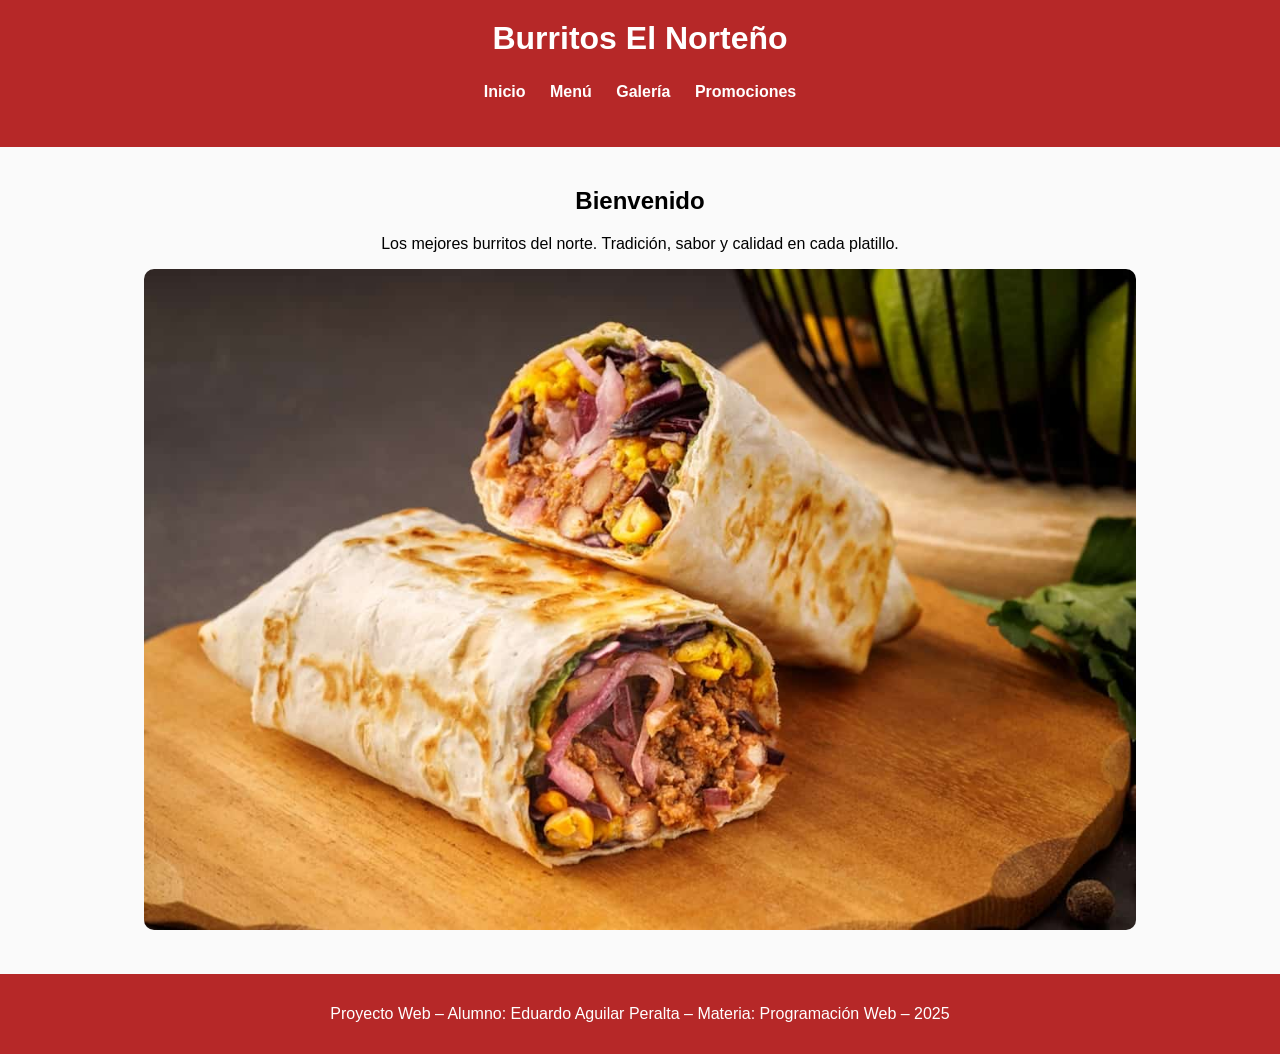
<file: EduardoAguilarPeralta/Proyecto/index.html>
<!DOCTYPE html>
<html lang="es">
<head>
    <meta charset="UTF-8">
    <meta name="viewport" content="width=device-width, initial-scale=1.0">
    <title>Restaurante Burritos El Norteño</title>
    <link rel="stylesheet" href="estilos.css">
</head>

<body>

    <!-- ENCABEZADO Y MENÚ DE NAVEGACIÓN -->
    <header>
        <h1>Burritos El Norteño</h1>
        <nav>
            <ul>
                <li><a href="index.html">Inicio</a></li>
                <li><a href="menú.html">Menú</a></li>
                <li><a href="galeria.html">Galería</a></li>
                <li><a href="promociones.html">Promociones</a></li>
            </ul>
        </nav>
    </header>

    <!-- SECCIÓN DE BIENVENIDA -->
    <main>
        <section class="inicio">
            <h2>Bienvenido</h2>
            <p>Los mejores burritos del norte. Tradición, sabor y calidad en cada platillo.</p>
            <img src="Galeria/BurritoCarneAsada.jpg" alt="Burritos tradicionales" class="img-principal">
        </section>
    </main>

    <!-- PIE DE PÁGINA -->
    <footer>
        <p>Proyecto Web – Alumno: Eduardo Aguilar Peralta – Materia: Programación Web – 2025</p>
    </footer>

</body>
</html>
</file>
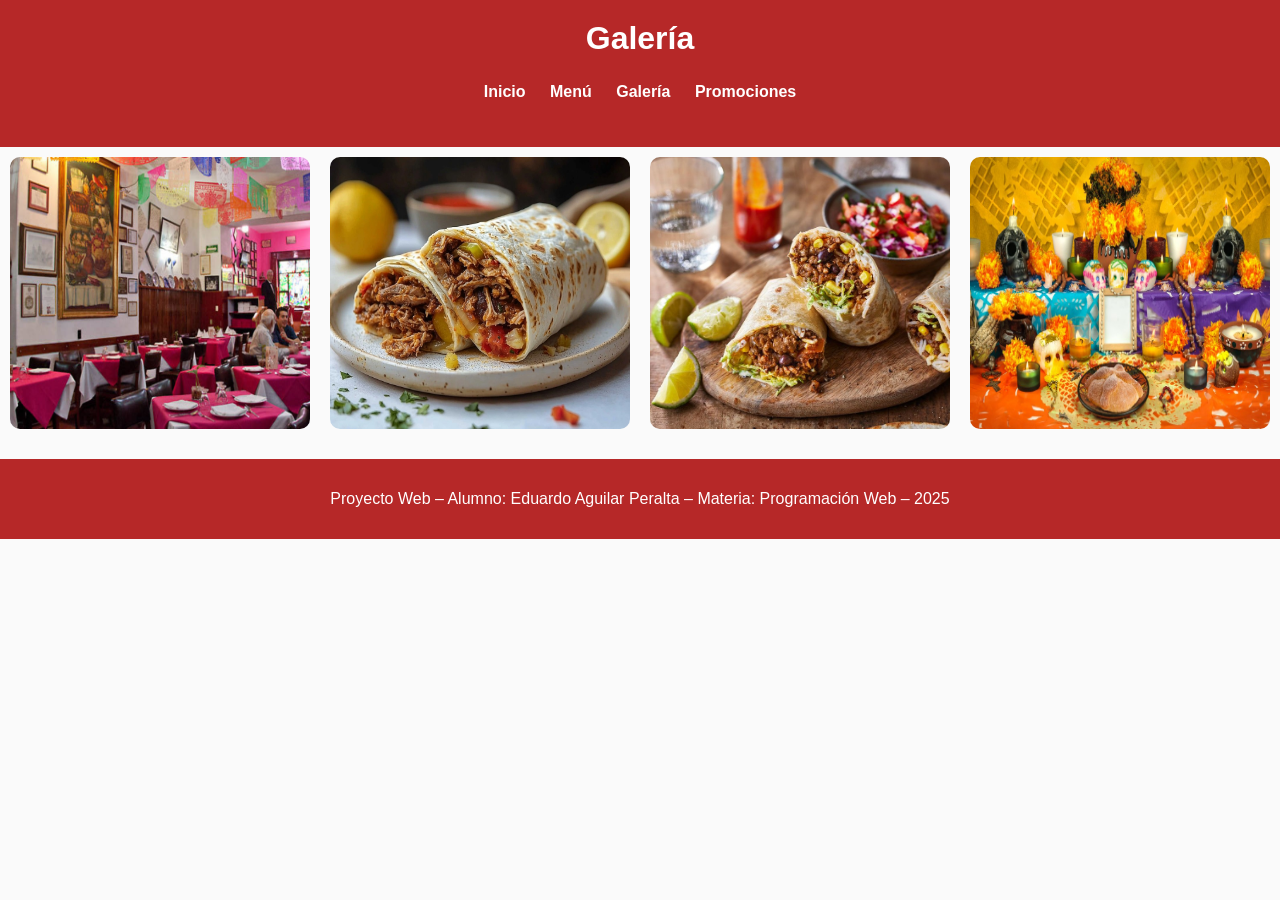
<file: EduardoAguilarPeralta/Proyecto/galeria.html>
<!DOCTYPE html>
<html lang="es">
<head>
    <meta charset="UTF-8">
    <meta name="viewport" content="width=device-width, initial-scale=1.0">
    <title>Galería</title>
    <link rel="stylesheet" href="estilos.css">
</head>

<body>

    <!-- ENCABEZADO -->
    <header>
        <h1>Galería</h1>
        <nav>
            <ul>
                <li><a href="index.html">Inicio</a></li>
                <li><a href="menú.html">Menú</a></li>
                <li><a href="galeria.html">Galería</a></li>
                <li><a href="promociones.html">Promociones</a></li>
            </ul>
        </nav>
    </header>

    <!-- FOTOS -->
    <main class="galeria">
        <img src="Galeria/local1.jpg" alt="Foto del restaurante">
        <img src="Galeria/comida1.jpg" alt="Comida 1">
        <img src="Galeria/comida2.jpeg" alt="Comida 2">
        <img src="Galeria/evento1.jpg" alt="Evento">
    </main>

    <!-- PIE DE PÁGINA -->
    <footer>
        <p>Proyecto Web – Alumno: Eduardo Aguilar Peralta – Materia: Programación Web – 2025</p>
    </footer>

</body>
</html>
</file>
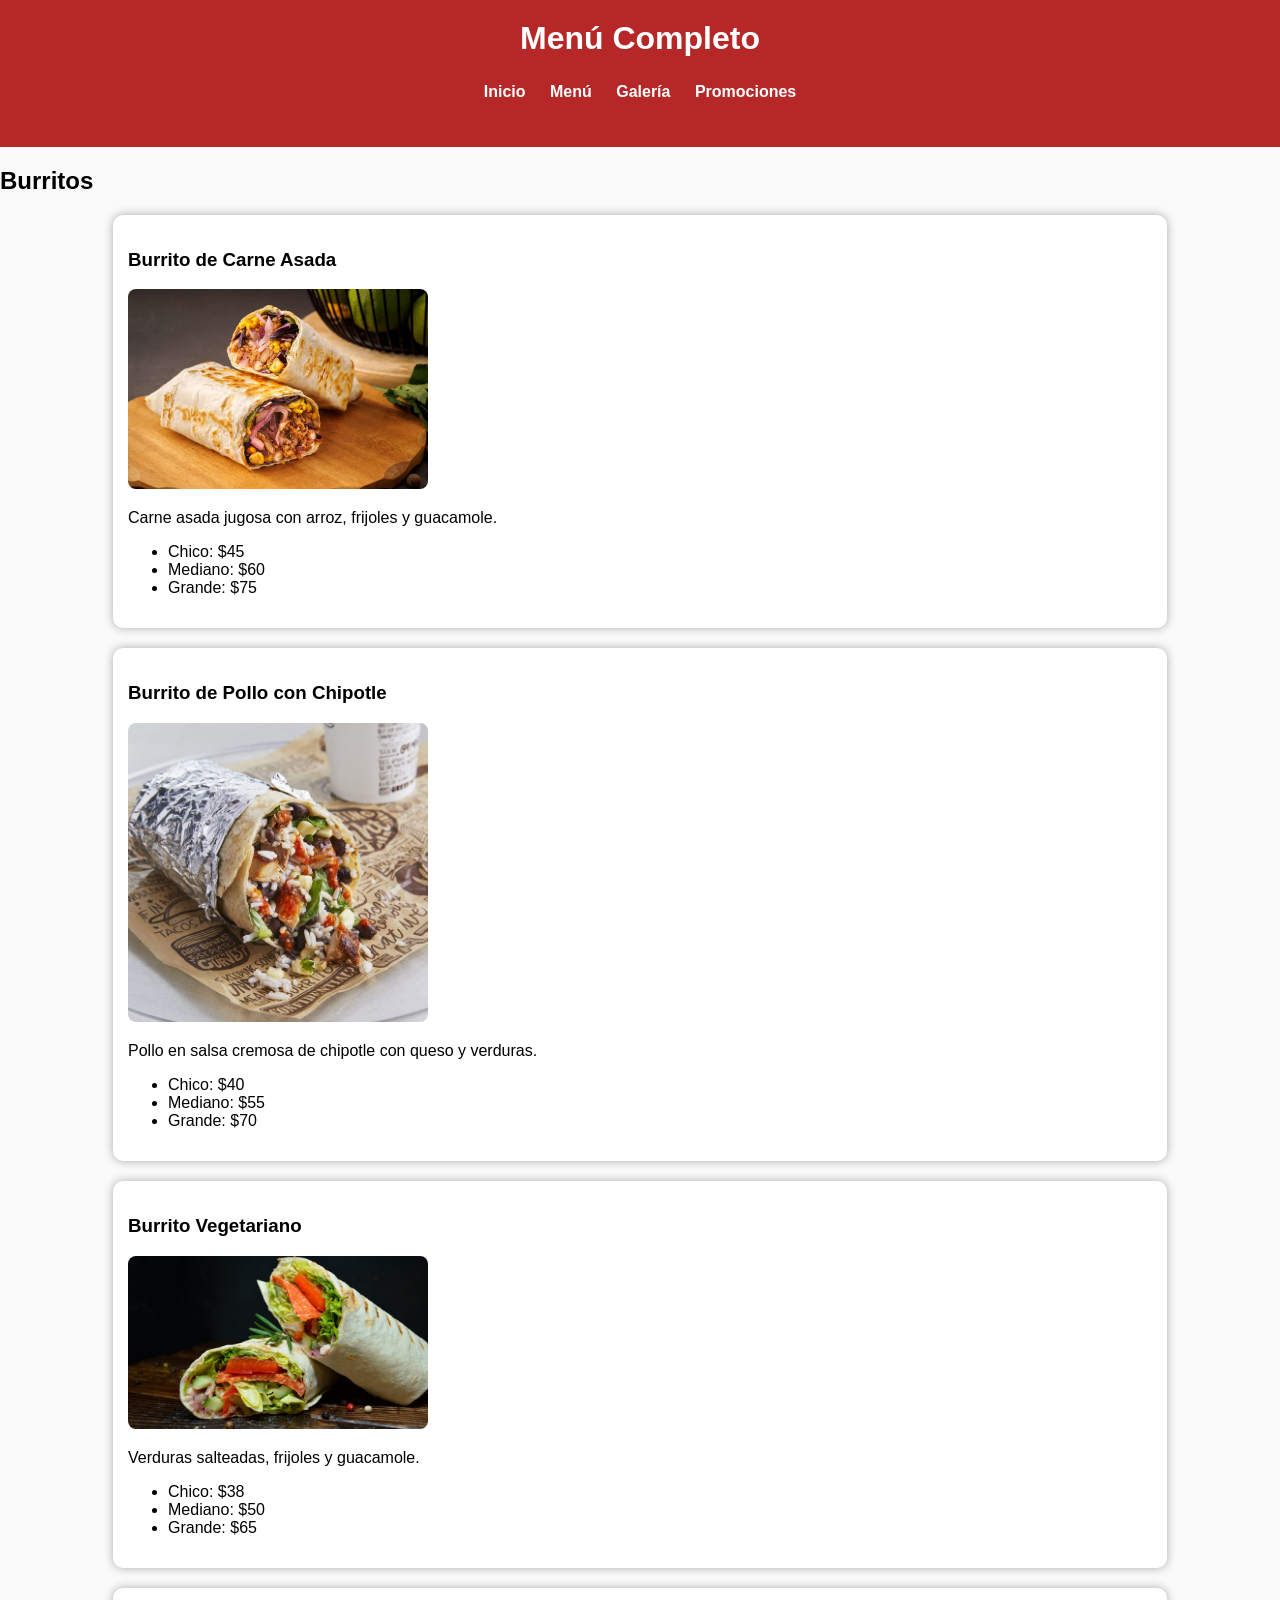
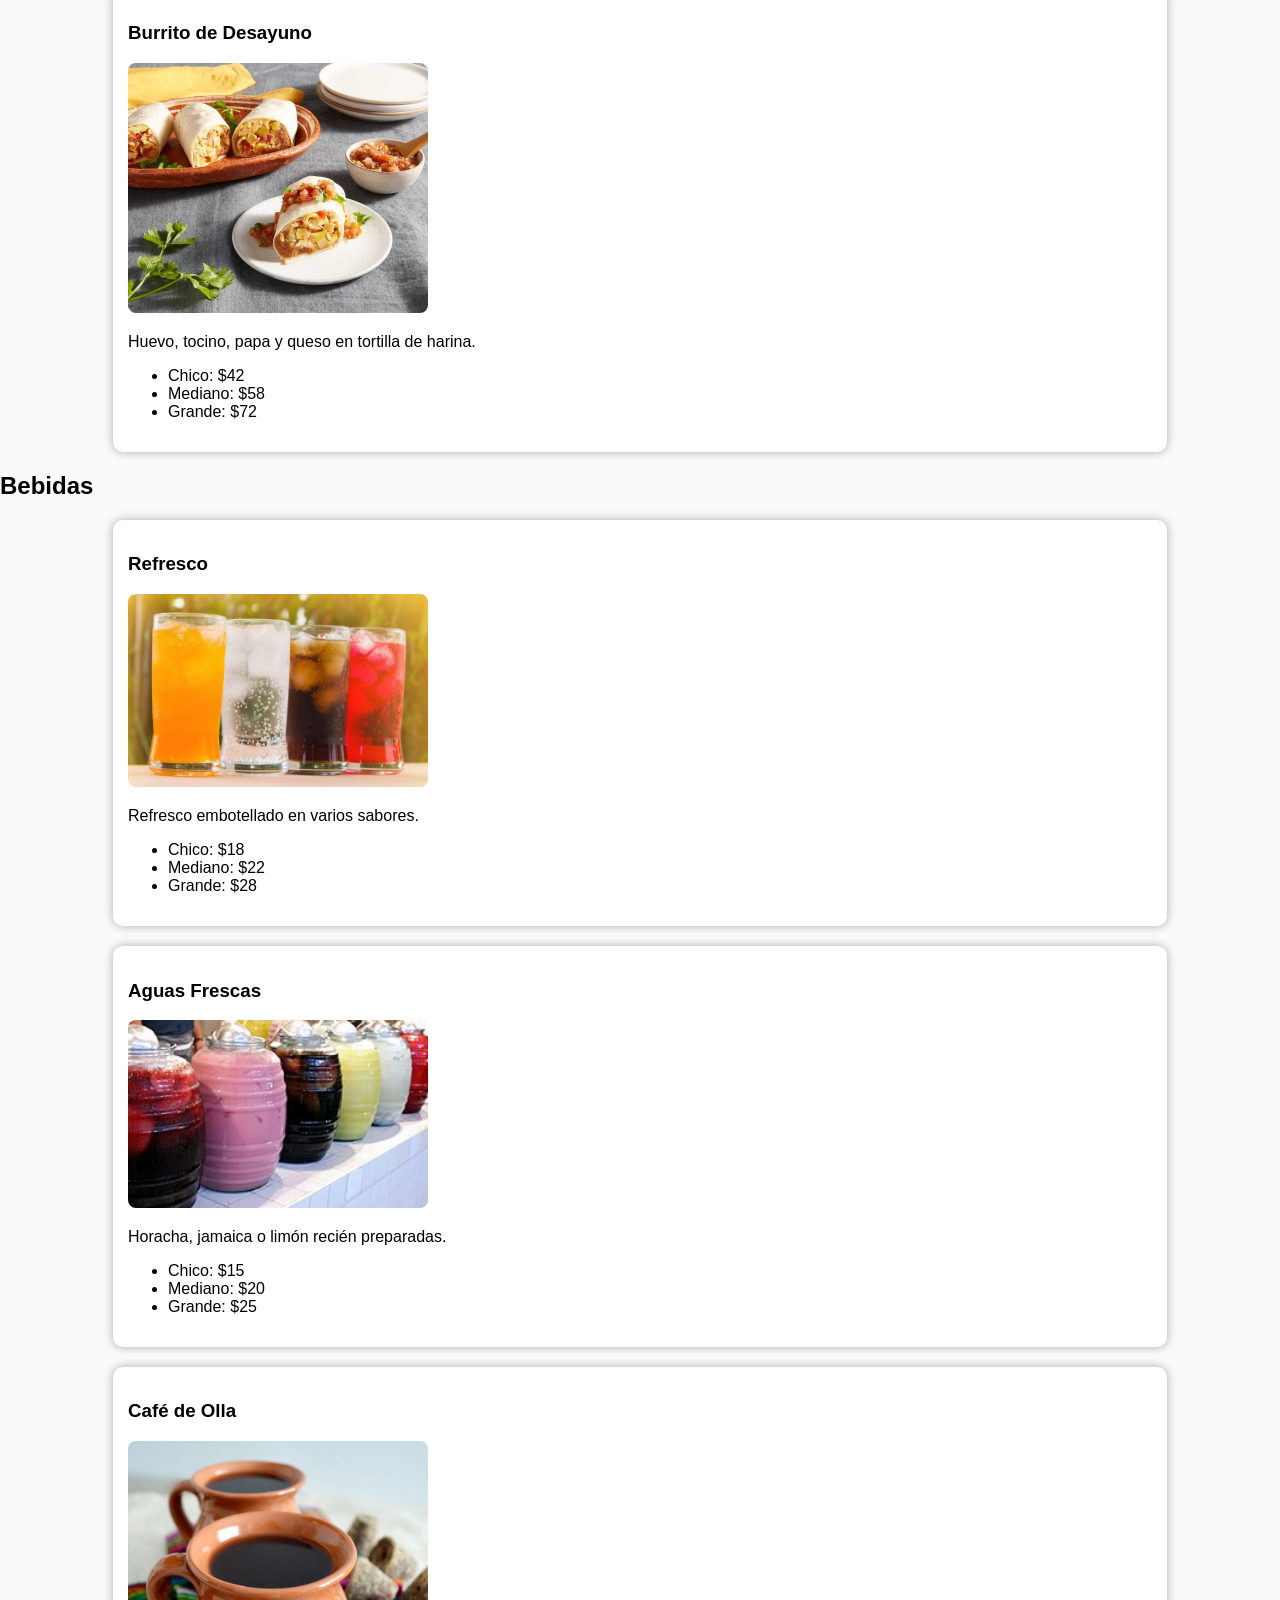
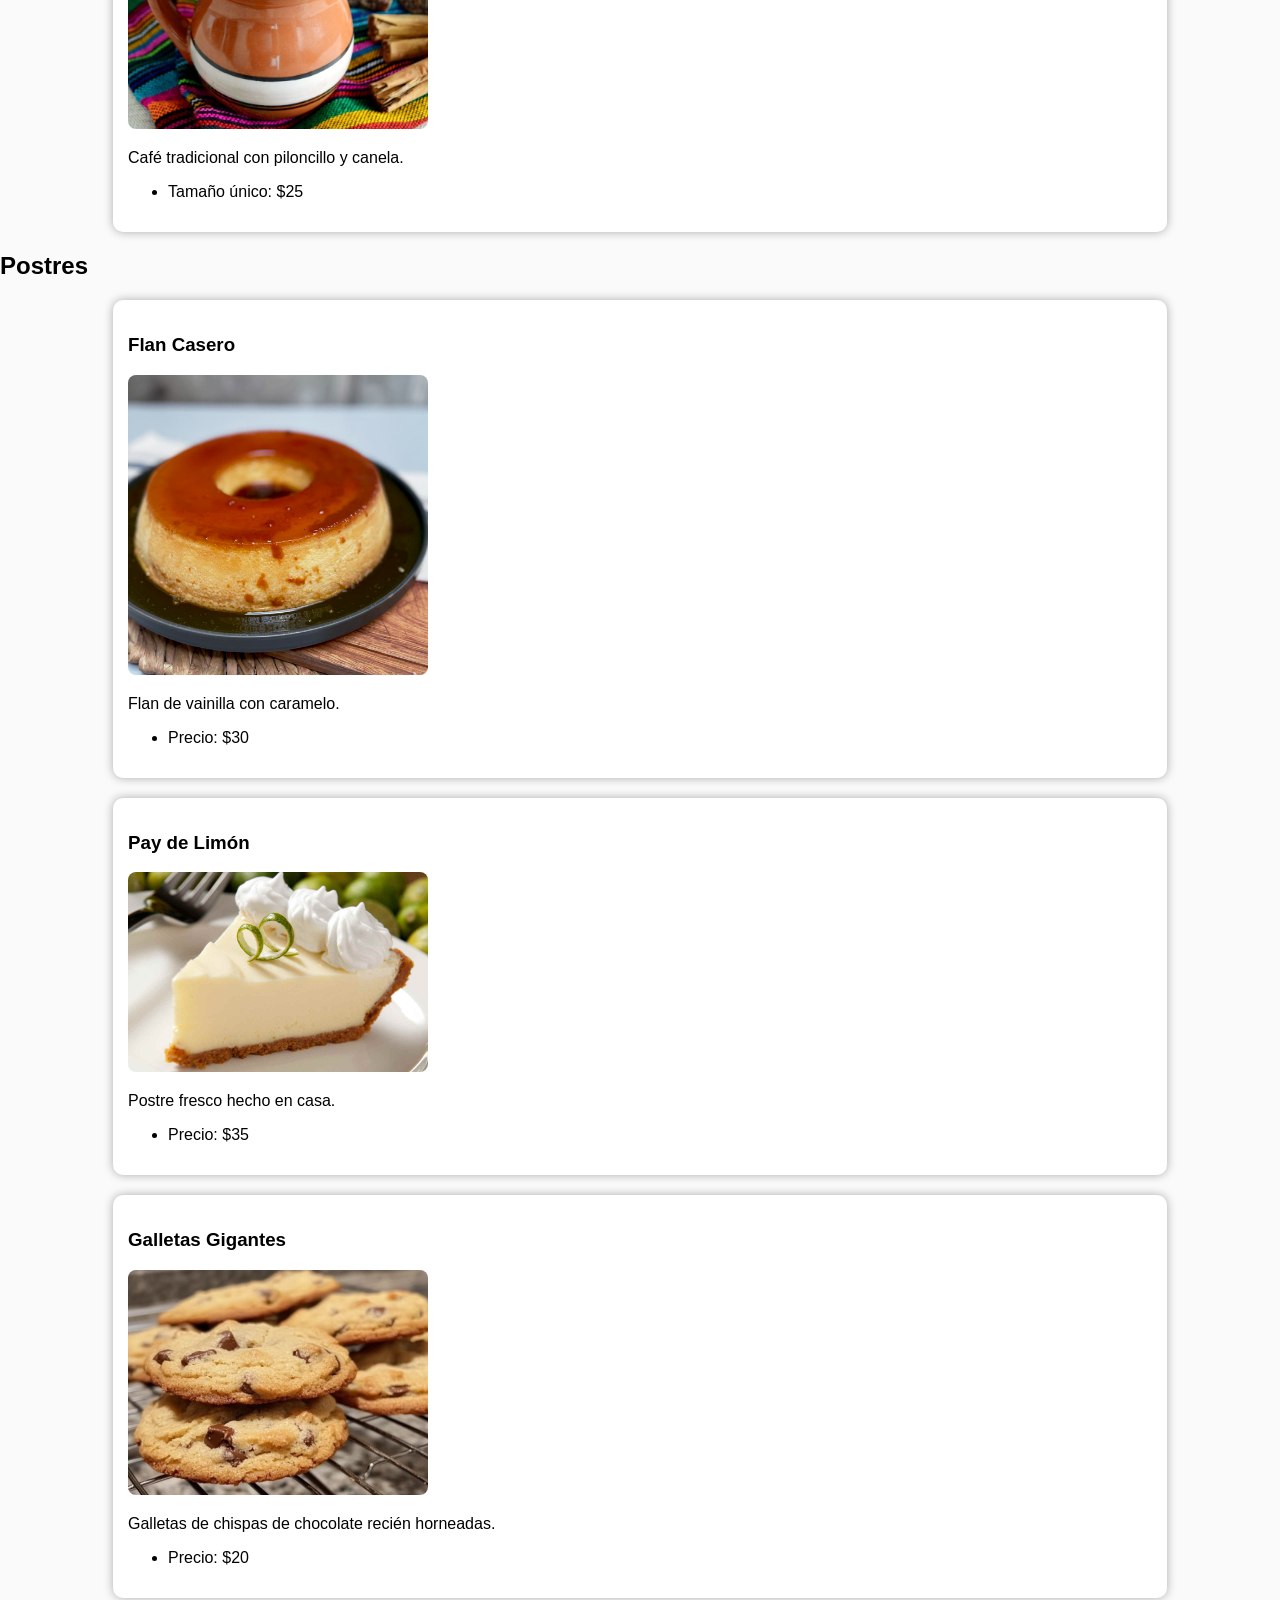
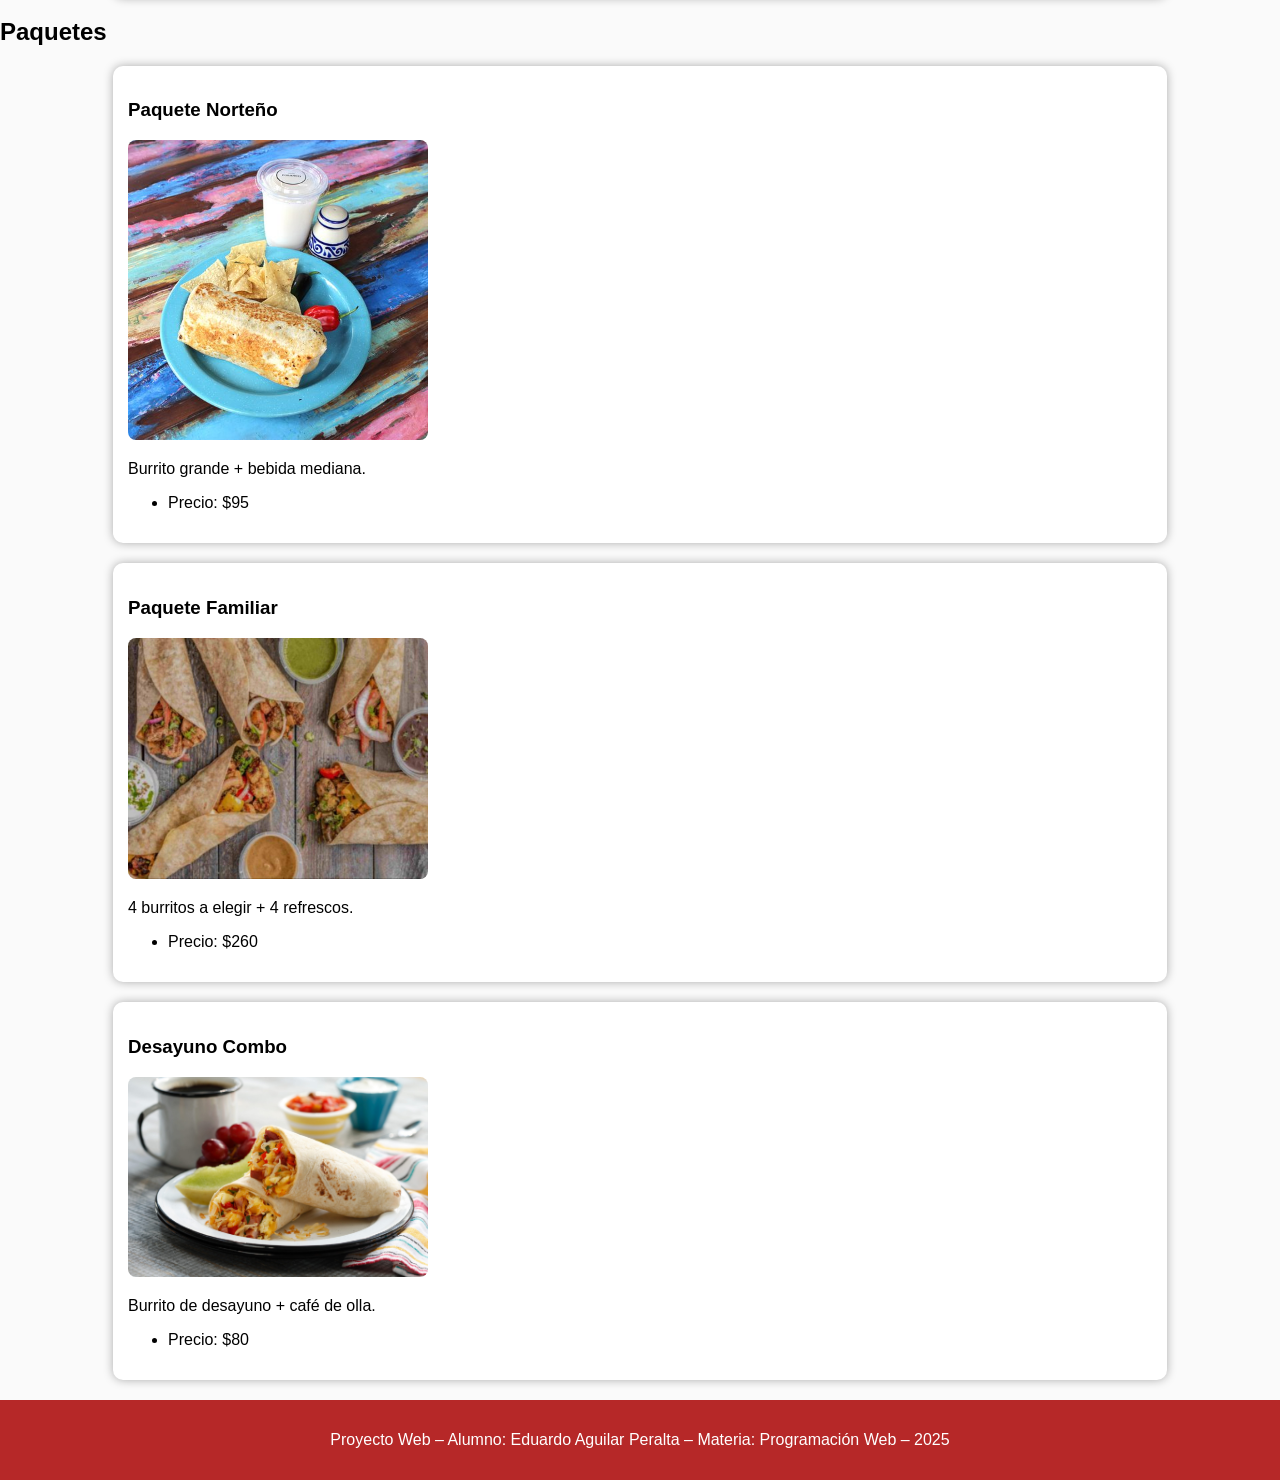
<file: EduardoAguilarPeralta/Proyecto/menú.html>
<!DOCTYPE html>
<html lang="es">
<head>
    <meta charset="UTF-8">
    <meta name="viewport" content="width=device-width, initial-scale=1.0">
    <title>Menú Completo</title>
    <link rel="stylesheet" href="estilos.css">
</head>

<body>

    <!-- ENCABEZADO -->
    <header>
        <h1>Menú Completo</h1>
        <nav>
            <ul>
                <li><a href="index.html">Inicio</a></li>
                <li><a href="menu.html">Menú</a></li>
                <li><a href="galeria.html">Galería</a></li>
                <li><a href="promociones.html">Promociones</a></li>
            </ul>
        </nav>
    </header>

    <main>

        <!-- ====================================
             SECCIÓN BURRITOS (PLATOS PRINCIPALES)
        ==================================== -->
        <h2 class="titulo-seccion">Burritos</h2>

        <section class="platillo">
            <h3>Burrito de Carne Asada</h3>
            <img src="Galeria/BurritoCarneAsada.jpg" alt="Burrito carne asada">
            <p>Carne asada jugosa con arroz, frijoles y guacamole.</p>

            <ul>
                <li>Chico: $45</li>
                <li>Mediano: $60</li>
                <li>Grande: $75</li>
            </ul>
        </section>

        <section class="platillo">
            <h3>Burrito de Pollo con Chipotle</h3>
            <img src="Galeria/BurritoChipotle.jpg" alt="Burrito pollo chipotle">
            <p>Pollo en salsa cremosa de chipotle con queso y verduras.</p>

            <ul>
                <li>Chico: $40</li>
                <li>Mediano: $55</li>
                <li>Grande: $70</li>
            </ul>
        </section>

        <section class="platillo">
            <h3>Burrito Vegetariano</h3>
            <img src="Galeria/BurritoVegetariano.jpg" alt="Burrito vegetariano">
            <p>Verduras salteadas, frijoles y guacamole.</p>

            <ul>
                <li>Chico: $38</li>
                <li>Mediano: $50</li>
                <li>Grande: $65</li>
            </ul>
        </section>

        <section class="platillo">
            <h3>Burrito de Desayuno</h3>
            <img src="Galeria/BurritoDesayuno.jpg" alt="Burrito desayuno">
            <p>Huevo, tocino, papa y queso en tortilla de harina.</p>

            <ul>
                <li>Chico: $42</li>
                <li>Mediano: $58</li>
                <li>Grande: $72</li>
            </ul>
        </section>

        <!-- ====================================
             SECCIÓN BEBIDAS
        ==================================== -->
        <h2 class="titulo-seccion">Bebidas</h2>

        <section class="platillo">
            <h3>Refresco</h3>
            <img src="Galeria/refresco.jpg" alt="Refrescos">
            <p>Refresco embotellado en varios sabores.</p>

            <ul>
                <li>Chico: $18</li>
                <li>Mediano: $22</li>
                <li>Grande: $28</li>
            </ul>
        </section>

        <section class="platillo">
            <h3>Aguas Frescas</h3>
            <img src="Galeria/aguas.jpg" alt="Aguas frescas">
            <p>Horacha, jamaica o limón recién preparadas.</p>

            <ul>
                <li>Chico: $15</li>
                <li>Mediano: $20</li>
                <li>Grande: $25</li>
            </ul>
        </section>

        <section class="platillo">
            <h3>Café de Olla</h3>
            <img src="Galeria/cafe.jpg" alt="Café de olla">
            <p>Café tradicional con piloncillo y canela.</p>

            <ul>
                <li>Tamaño único: $25</li>
            </ul>
        </section>

        <!-- ====================================
             SECCIÓN POSTRES
        ==================================== -->
        <h2 class="titulo-seccion">Postres</h2>

        <section class="platillo">
            <h3>Flan Casero</h3>
            <img src="Galeria/flan.jpeg" alt="Flan casero">
            <p>Flan de vainilla con caramelo.</p>
            <ul>
                <li>Precio: $30</li>
            </ul>
        </section>

        <section class="platillo">
            <h3>Pay de Limón</h3>
            <img src="Galeria/pay.jpg" alt="Pay de limón">
            <p>Postre fresco hecho en casa.</p>
            <ul>
                <li>Precio: $35</li>
            </ul>
        </section>

        <section class="platillo">
            <h3>Galletas Gigantes</h3>
            <img src="Galeria/galletas.jpg " alt="Galletas grandes">
            <p>Galletas de chispas de chocolate recién horneadas.</p>
            <ul>
                <li>Precio: $20</li>
            </ul>
        </section>

        <!-- ====================================
             SECCIÓN PAQUETES
        ==================================== -->
        <h2 class="titulo-seccion">Paquetes</h2>

        <section class="platillo">
            <h3>Paquete Norteño</h3>
            <img src="Galeria/paquete1.jpg" alt="Paquete norteño">
            <p>Burrito grande + bebida mediana.</p>
            <ul>
                <li>Precio: $95</li>
            </ul>
        </section>

        <section class="platillo">
            <h3>Paquete Familiar</h3>
            <img src="Galeria/paquete2.jpeg" alt="Paquete familiar">
            <p>4 burritos a elegir + 4 refrescos.</p>
            <ul>
                <li>Precio: $260</li>
            </ul>
        </section>

        <section class="platillo">
            <h3>Desayuno Combo</h3>
            <img src="Galeria/paquete3.jpg" alt="Paquete desayuno">
            <p>Burrito de desayuno + café de olla.</p>
            <ul>
                <li>Precio: $80</li>
            </ul>
        </section>

    </main>

    <!-- PIE DE PÁGINA -->
    <footer>
        <p>Proyecto Web – Alumno: Eduardo Aguilar Peralta – Materia: Programación Web – 2025</p>
    </footer>

</body>
</html>
</file>
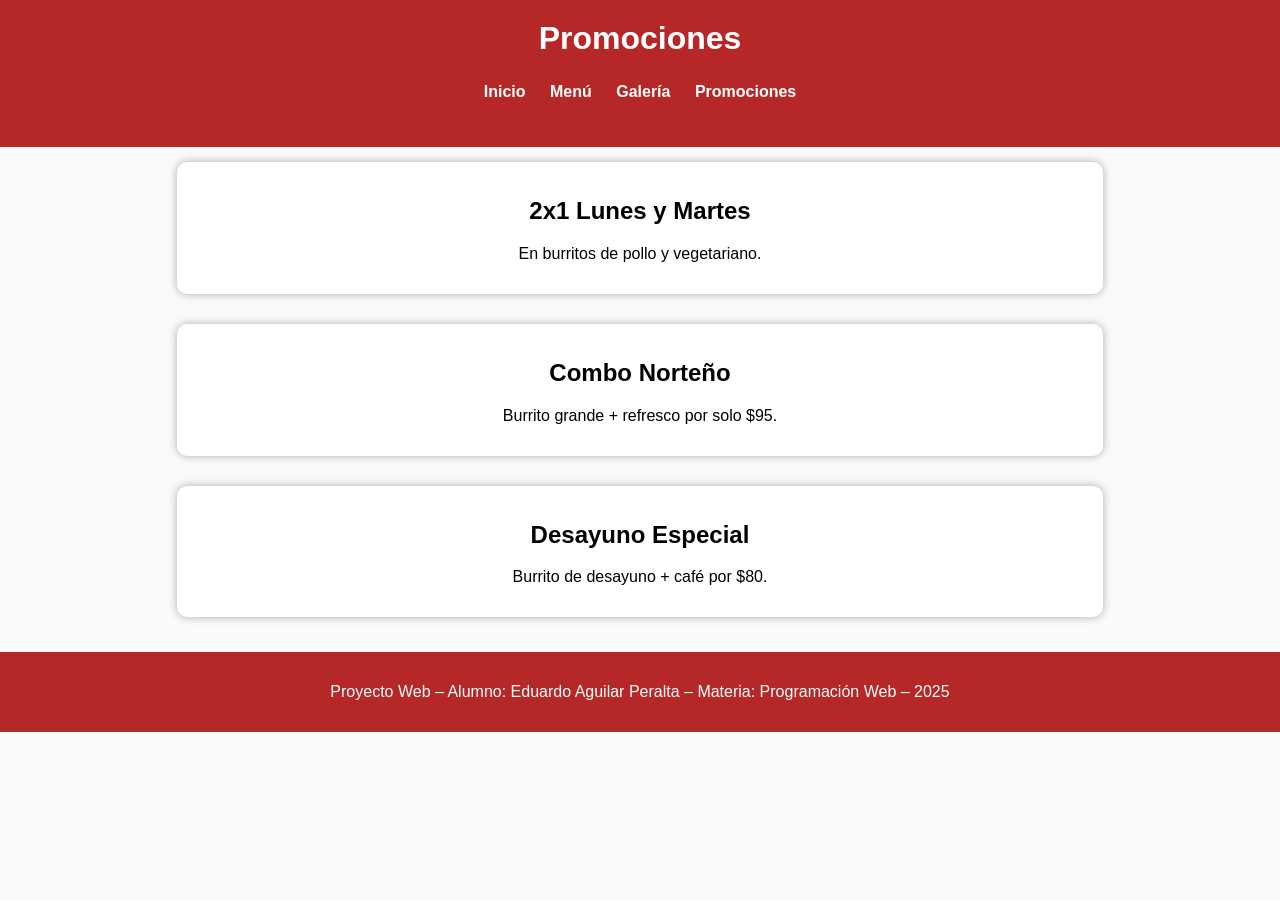
<file: EduardoAguilarPeralta/Proyecto/promociones.html>
<!DOCTYPE html>
<html lang="es">
<head>
    <meta charset="UTF-8">
    <meta name="viewport" content="width=device-width, initial-scale=1.0">
    <title>Promociones</title>
    <link rel="stylesheet" href="estilos.css">
</head>

<body>

    <!-- ENCABEZADO -->
    <header>
        <h1>Promociones</h1>
        <nav>
            <ul>
                <li><a href="index.html">Inicio</a></li>
                <li><a href="menu.html">Menú</a></li>
                <li><a href="galeria.html">Galería</a></li>
                <li><a href="promociones.html">Promociones</a></li>
            </ul>
        </nav>
    </header>

    <!-- PROMOS -->
    <main class="promos">
        <article class="promo-card">
            <h2>2x1 Lunes y Martes</h2>
            <p>En burritos de pollo y vegetariano.</p>
        </article>

        <article class="promo-card">
            <h2>Combo Norteño</h2>
            <p>Burrito grande + refresco por solo $95.</p>
        </article>

        <article class="promo-card">
            <h2>Desayuno Especial</h2>
            <p>Burrito de desayuno + café por $80.</p>
        </article>
    </main>

    <!-- PIE DE PÁGINA -->
    <footer>
        <p>Proyecto Web – Alumno: Eduardo Aguilar Peralta – Materia: Programación Web – 2025</p>
    </footer>

</body>
</html>
</file>
<file: EduardoAguilarPeralta/Proyecto/estilos.css>
/* ------------------------ */
/* ESTILOS GENERALES */
/* ------------------------ */
body {
    font-family: Arial, sans-serif;
    margin: 0;
    background-color: #fafafa;
}

/* ------------------------ */
/* ENCABEZADO */
/* ------------------------ */
header {
    background-color: #b62828;
    padding: 20px;
    text-align: center;
    color: white;
}

header h1 {
    margin: 0;
}

/* MENÚ DE NAVEGACIÓN */
nav ul {
    list-style: none;
    padding: 0;
}

nav ul li {
    display: inline-block;
    margin: 10px;
}

nav ul li a {
    text-decoration: none;
    color: white;
    font-weight: bold;
}

/* ------------------------ */
/* SECCIÓN DE INICIO */
/* ------------------------ */
.inicio {
    text-align: center;
    padding: 20px;
}

.img-principal {
    width: 80%;
    border-radius: 10px;
}

/* ------------------------ */
/* MENÚ DE COMIDA */
/* ------------------------ */
.platillo {
    background: white;
    padding: 15px;
    margin: 20px auto;
    width: 80%;
    border-radius: 10px;
    box-shadow: 0 0 10px #aaa;
}

.platillo img {
    width: 300px;
    border-radius: 8px;
}

/* ------------------------ */
/* GALERÍA */
/* ------------------------ */
.galeria {
    display: flex;
    flex-wrap: wrap;
    justify-content: center;
}

.galeria img {
    width: 300px;
    margin: 10px;
    border-radius: 10px;
}

/* ------------------------ */
/* PROMOCIONES */
/* ------------------------ */
.promos {
    display: flex;
    flex-direction: column;
    align-items: center;
}

.promo-card {
    width: 70%;
    background: white;
    padding: 15px;
    margin: 15px;
    border-radius: 10px;
    box-shadow: 0 0 8px #aaa;
    text-align: center;
}

/* ------------------------ */
/* PIE DE PÁGINA */
/* ------------------------ */
footer {
    background-color: #b62828;
    color: white;
    text-align: center;
    padding: 15px;
    margin-top: 20px;
}
</file>
